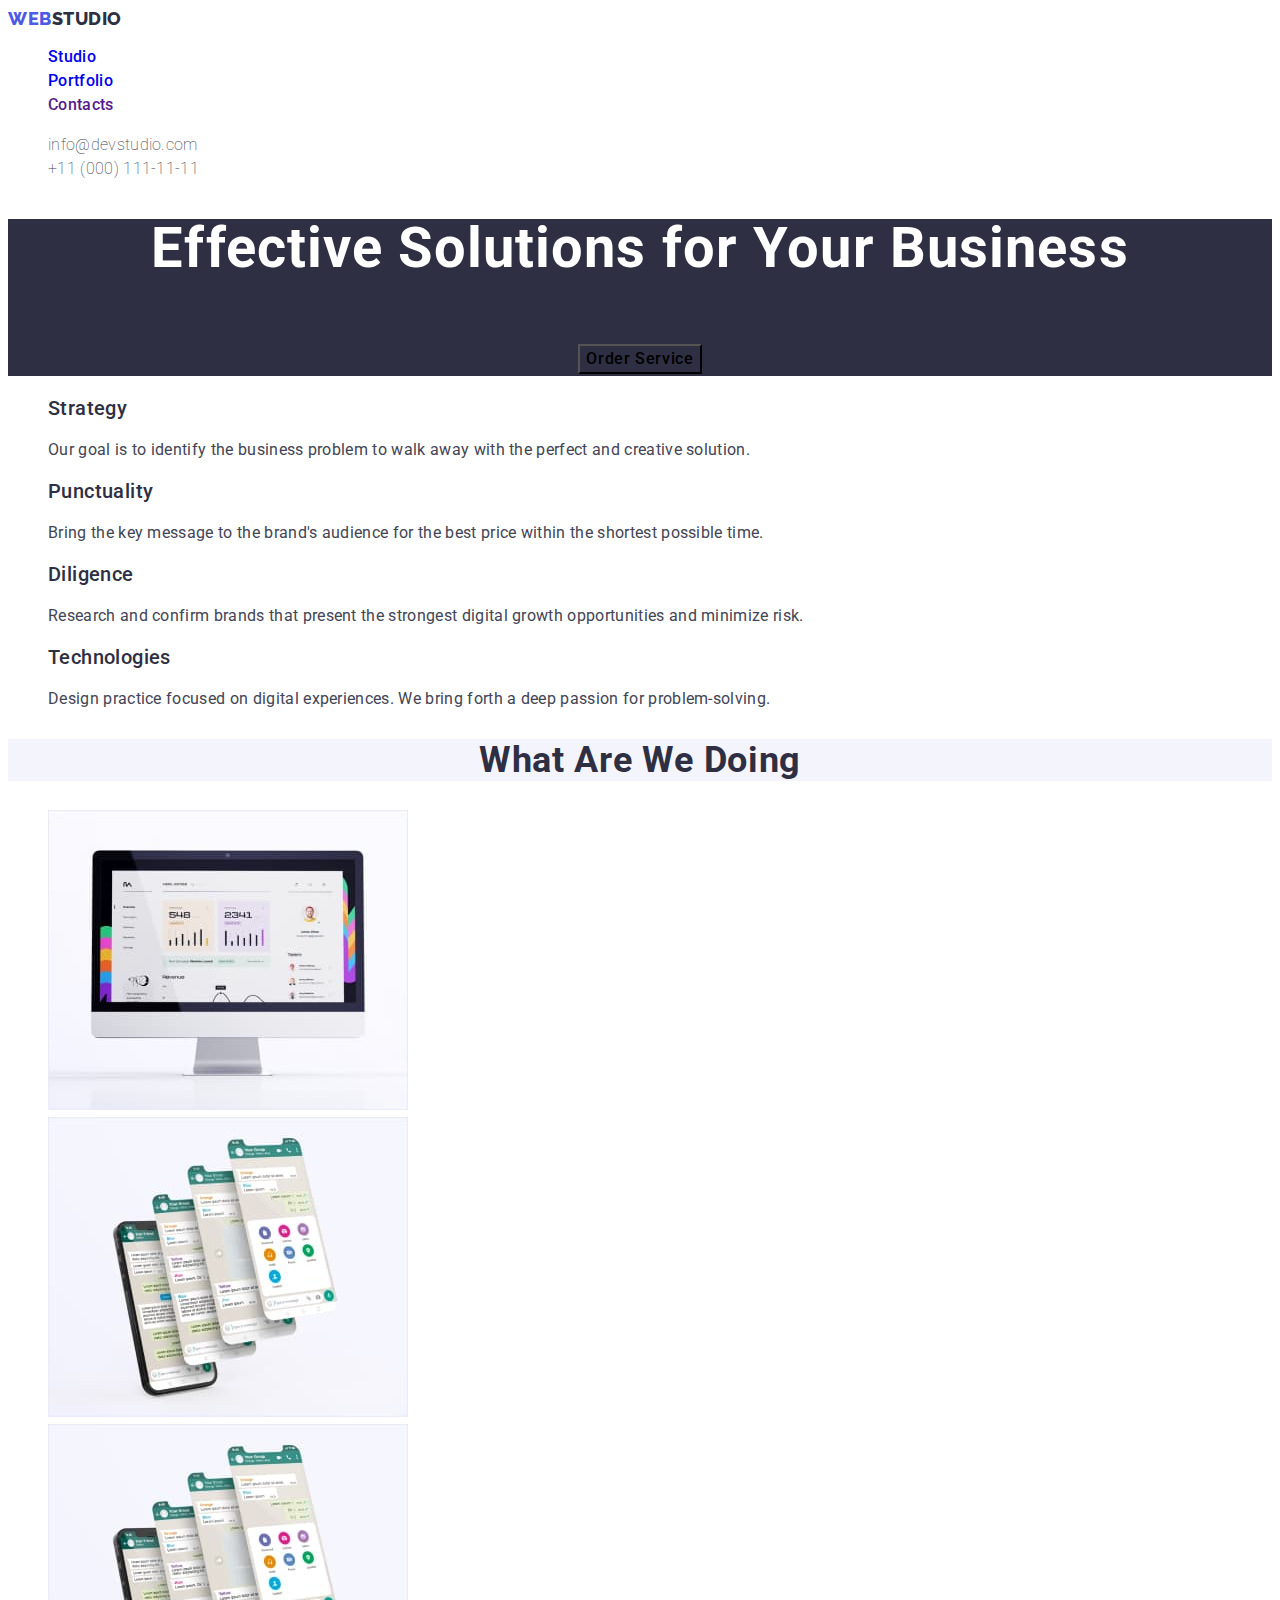
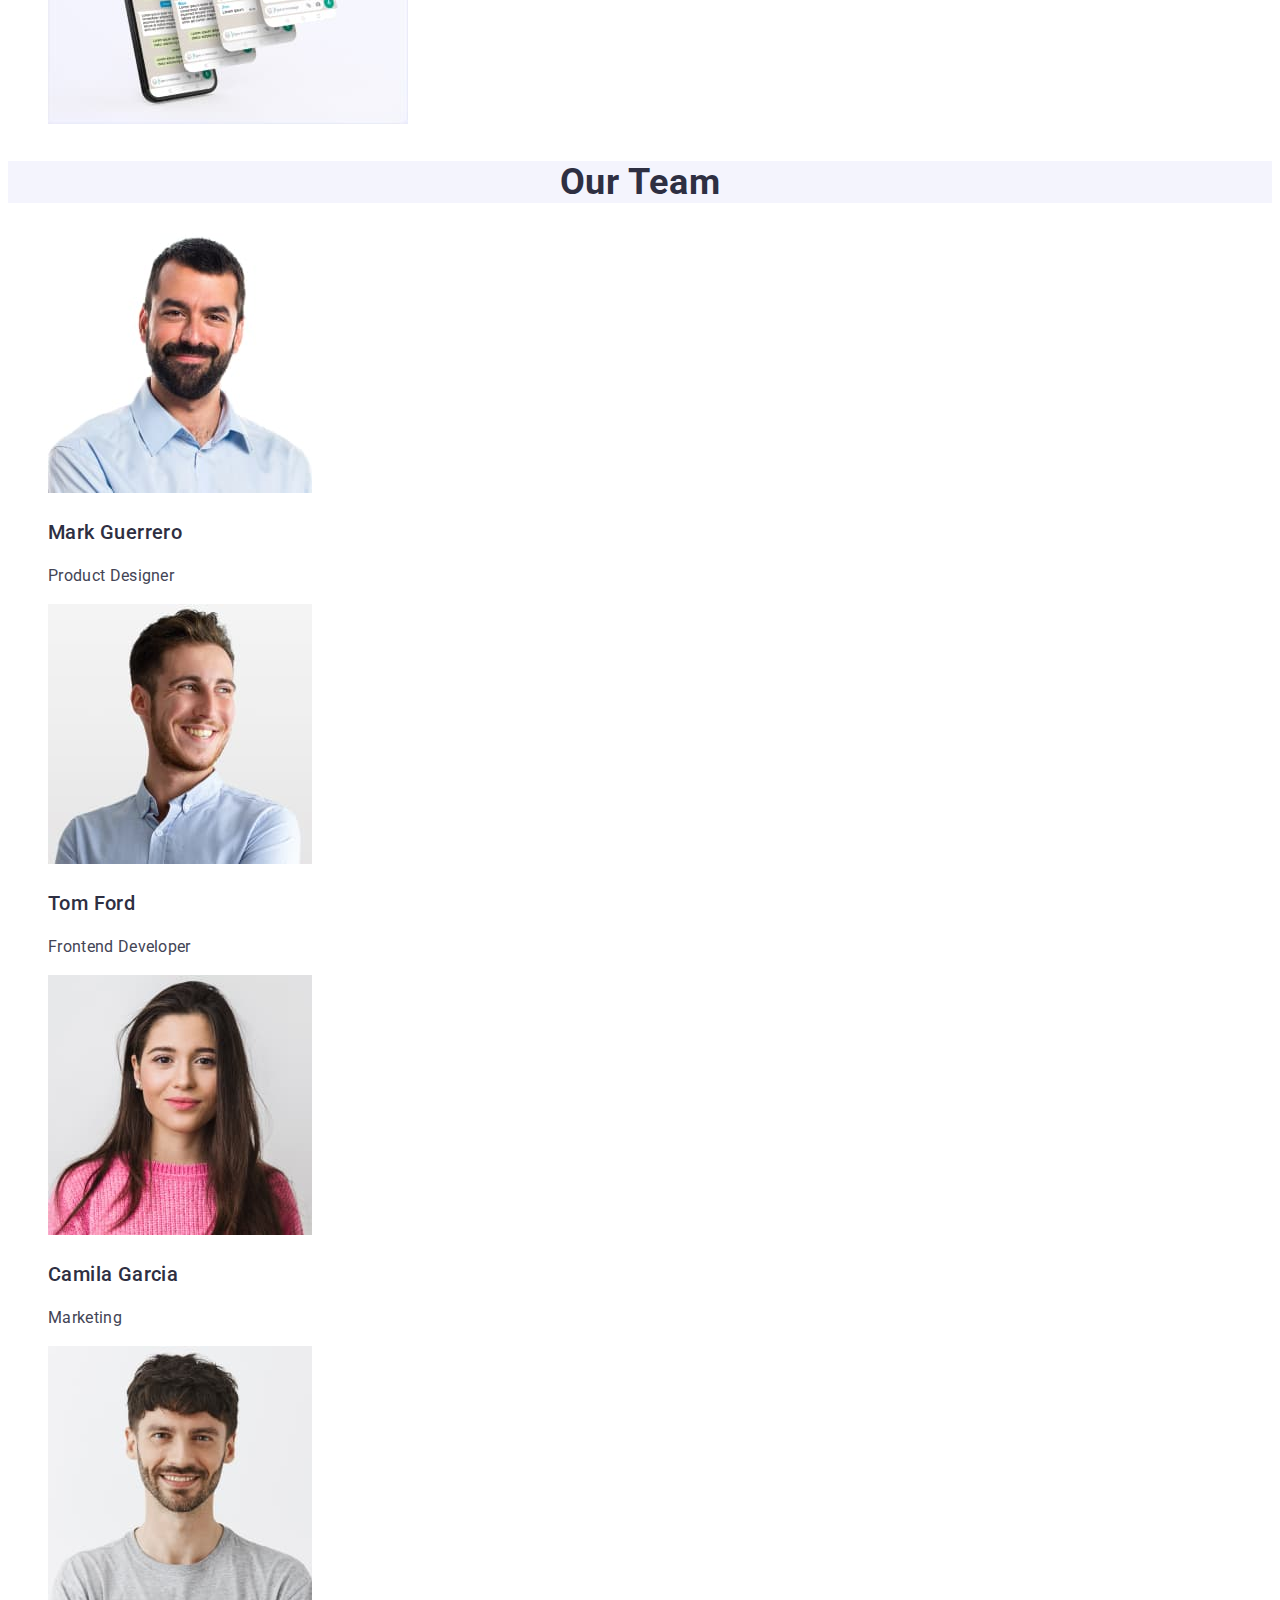
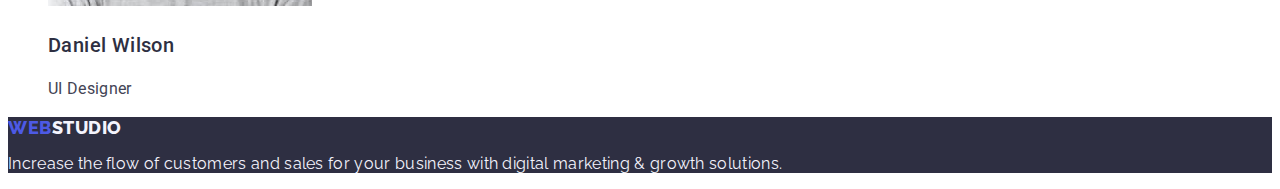
<file: index.html>
<!DOCTYPE html>
<html lang="en">

<head>
    <meta charset="UTF-8">
    <meta http-equiv="X-UA-Compatible" content="IE=edge">
    <meta name="viewport" content="width=device-width, initial-scale=1.0">
    <link rel="stylesheet" href="./css/styles.css">
    <link rel="preconnect" href="https://fonts.googleapis.com">
    <link rel="preconnect" href="https://fonts.gstatic.com" crossorigin>
    <link
        href="https://fonts.googleapis.com/css2?family=Raleway:wght@800&family=Roboto:wght@400;500;700;900&display=swap"
        rel="stylesheet">
    <title>Document</title>
</head>
<body class="body">
    <header>
        <nav>
            <a href="./index.html" class="logo" class="link">Web<span class="studio-dark">Studio</span></a>

            <ul class="list">
                <li>
                    <a href="./index.html" class="link">Studio</a>
                </li>
                <li>
                    <a href="./portfolio.html" class="link">Portfolio</a>
                </li>
                <li>
                    <a href="" class="link">Contacts</a>
                </li>
            </ul>
        </nav>
        <address>
            <ul class="address" class="list">
                <li><a href="mailto:info@devstudio.com" class="address" class="link">info@devstudio.com</a></li>
                <li><a href="tel:+110001111111" class="address" class="link">+11 (000) 111-11-11</a></li>
            </ul>
        </address>
    </header>
    <!--Main block-->
    <main>
        <!--Hero image-->
        <section class="hero">
        <h1 class="hero">Effective Solutions for Your Business</h1>
        <button type="button" class="button">Order Service</button>
        </section>

        <!--Section 1-->
       <section>
        <h2 hidden>Advantages</h2>
        <ul  class="subtitle" class="list">
            <li>

        <h3  class="subtitle">Strategy</h3>

        <p class="description">Our goal is to identify the business problem to walk away with the perfect and creative solution.</p>
        </li>
        <li>
            
            <h3 class="subtitle">Punctuality</h3>

        <p class="description">Bring the key message to the brand's audience for the best price within the shortest possible time.</p>
        </li>
        <li>

        <h3 class="subtitle">Diligence</h3>

        <p class="description">Research and confirm brands that present the strongest digital growth opportunities and minimize risk.</p>
        </li>
        <li>

        <h3 class="subtitle">Technologies</h3>

        <p class="description">Design practice focused on digital experiences. We bring forth a deep passion for problem-solving.</p>
        </li>

        </ul>

        </section> 

        <!--Section 2-->
        <section>
            <h2 class="section-name">What are we doing</h2>
            <ul class="list">
                <li>
                    <img src="./images/img1opt.jpg" alt="screen" width="360" height="300" />
                </li>
                <li>
                    <img src="./images/img2opt.jpg" alt="smartphones screens" width="360" height="300" />
                </li>
                <li>
                    <img src="./images/img2opt.jpg" alt="laptop and smartphone" width="360" height="300" />
                </li>
            </ul>

        </section>

        <!--Section 3-->
        <section>
            <h2 class="section-name">Our Team</h2>
            <ul class="list">
                <li>
                    <img src="./images/img-mark.jpg" alt="Mark Guerrero" width="264" height="260"/>
                    <h3 class="subtitle">Mark Guerrero</h3>
                    <p class="description">Product Designer</p> 
                </li>
                <li>
                    <img src="./images/img-tom.jpg" alt="Tom Ford" width="264" height="260"/>
                    <h3 class="subtitle">Tom Ford</h3>
                    <p class="description">Frontend Developer</p>
                </li>
                <li>
                    <img src="./images/img-camilaopt.jpg" alt="Camila Garcia" width="264" height="260"/>
                    <h3 class="subtitle">Camila Garcia</h3>
                    <p class="description">Marketing</p>
                </li>
                <li>
                    <img src="./images/img-danielopt.jpg" alt="Daniel Wilson" width="264" height="260"/>
                    <h3 class="subtitle">Daniel Wilson</h3>
                    <p class="description">UI Designer</p>
                </li>
            </ul>

        </section>

    </main>
    <footer class="footer">
    <a href="./index.html" class="logo" class="link">Web<span class="studio-light">Studio</span></a>
    <p class="description"><span class="end-description">Increase the flow of customers and sales for your business with digital marketing & growth solutions.</span></p>
    </footer>
    
</body>
</html>
</file>
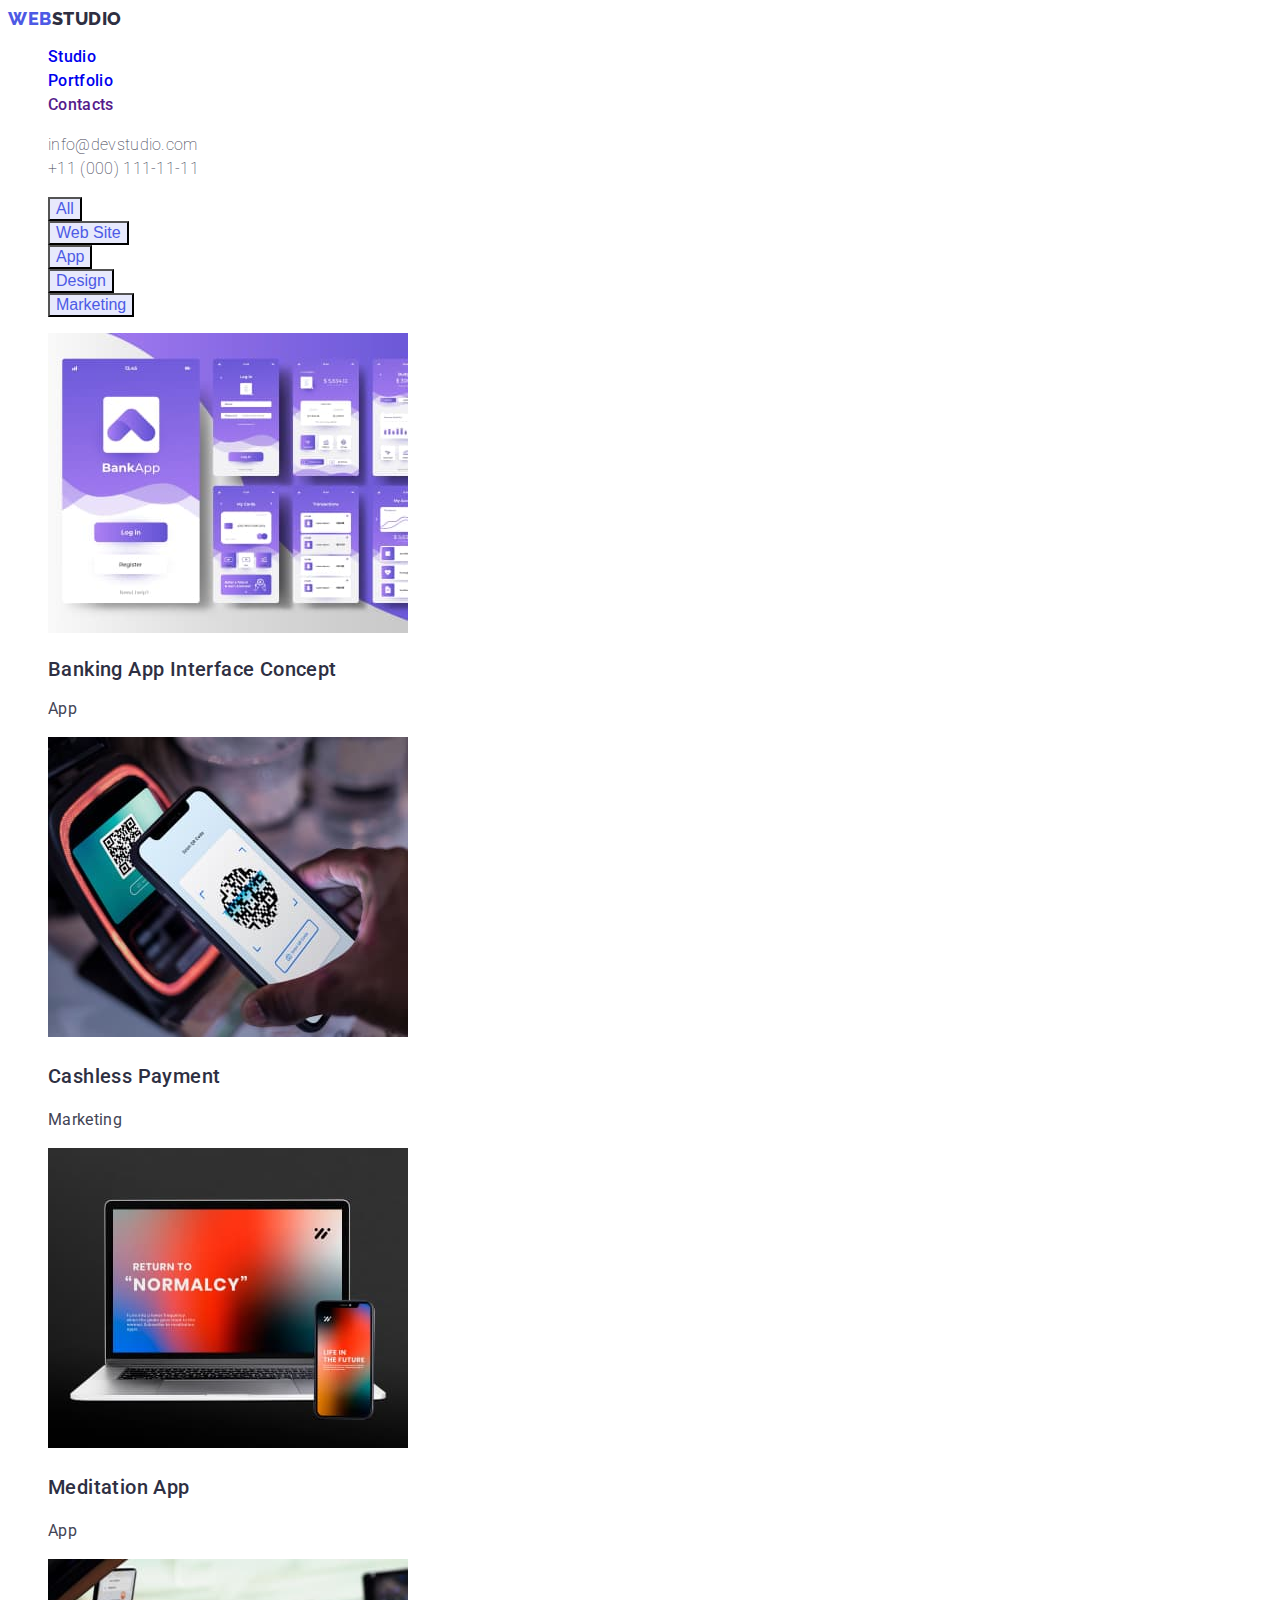
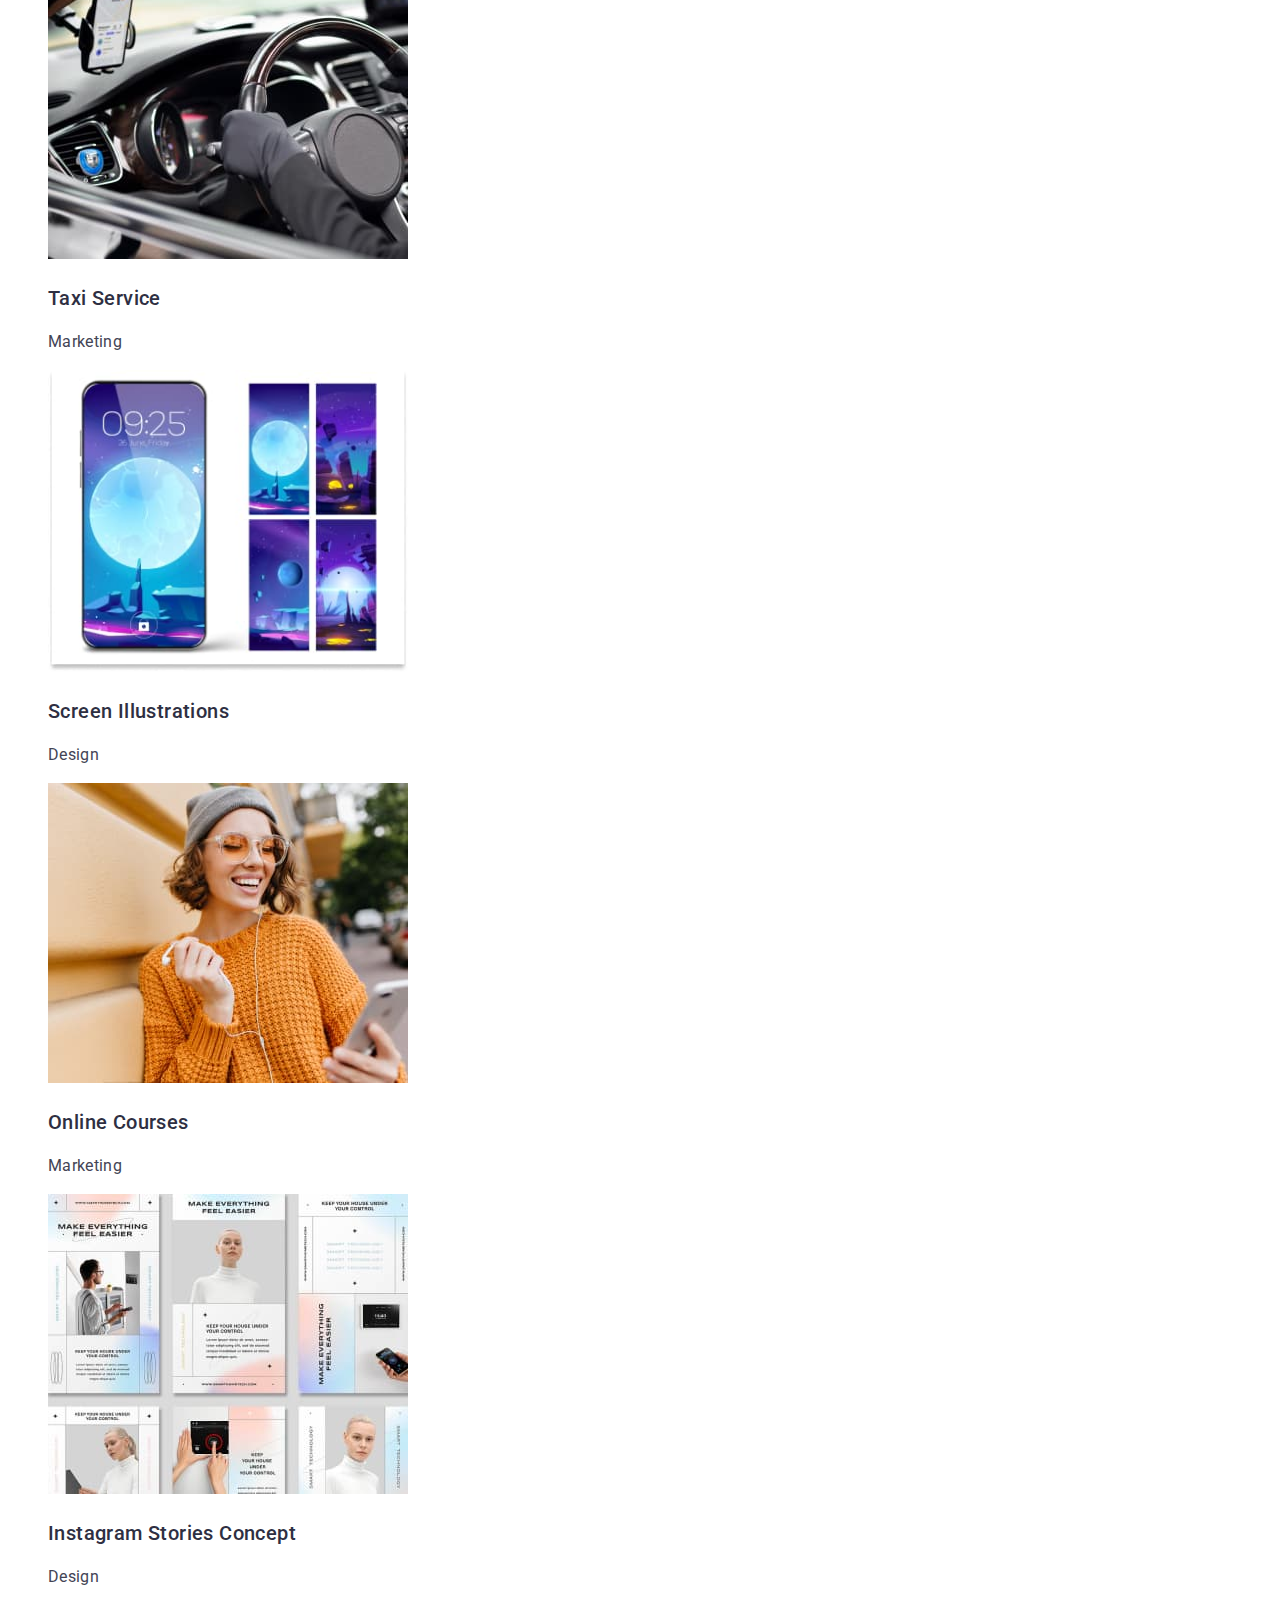
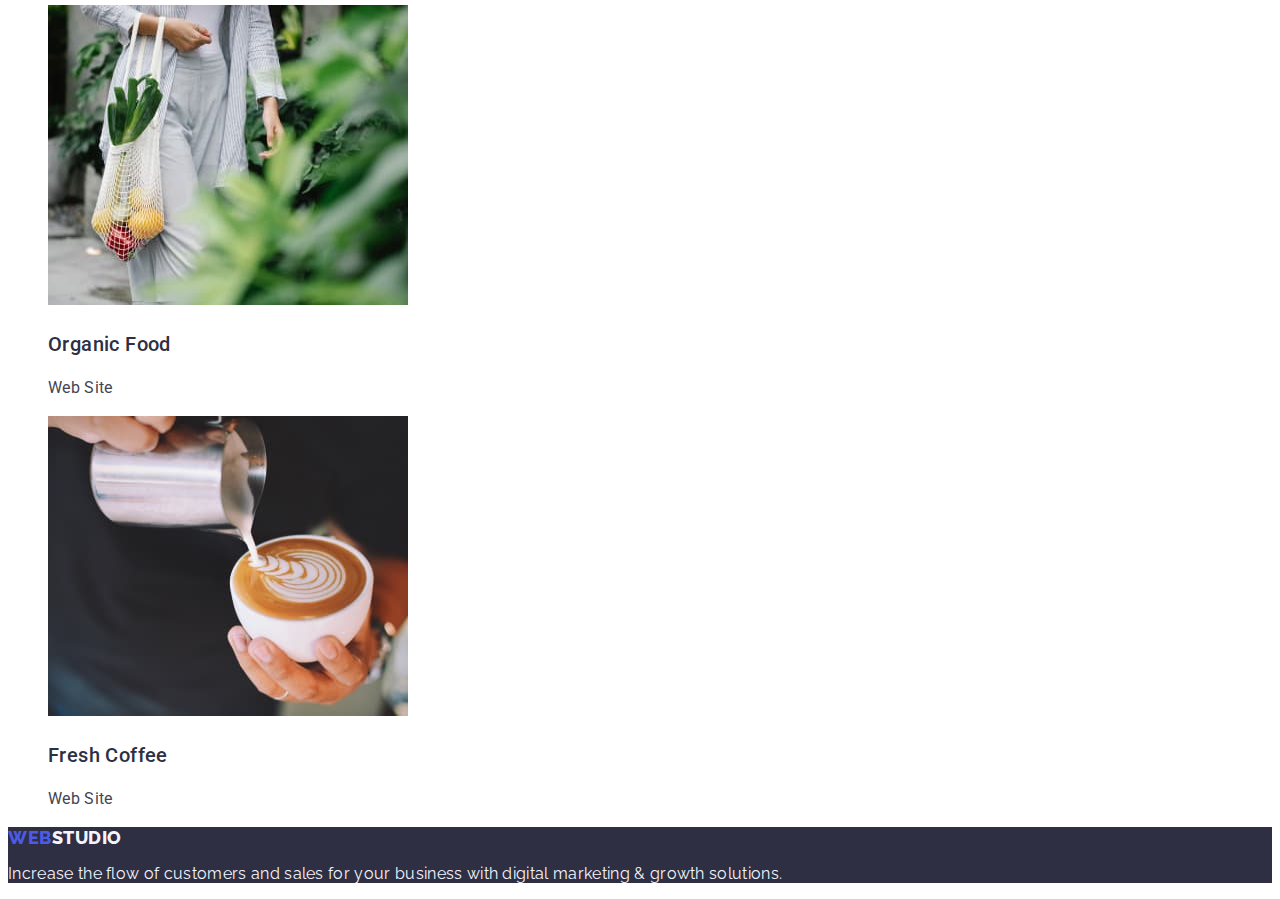
<file: portfolio.html>
<!DOCTYPE html>
<html lang="en">

<head>
     <meta charset="UTF-8">
    <meta http-equiv="X-UA-Compatible" content="IE=edge">
    <meta name="viewport" content="width=device-width, initial-scale=1.0">
    <link rel="stylesheet" href="./css/styles.css">
    <link rel="preconnect" href="https://fonts.googleapis.com">
    <link rel="preconnect" href="https://fonts.gstatic.com" crossorigin>
    <link
        href="https://fonts.googleapis.com/css2?family=Raleway:wght@800&family=Roboto:wght@400;500;700;900&display=swap"
        rel="stylesheet">
    <title>Portfolio</title>

</head>
<body class="body">
    <header>
        <nav>
            <a href="./index.html" class="logo" class="link">Web<span class="studio-dark">Studio</span></a>
    
            <ul class="list">
                <li>
                    <a href="./index.html" class="link">Studio</a>
                </li>
                <li>
                    <a href="./portfolio.html" class="link">Portfolio</a>
                </li>
                <li>
                    <a href="" class="link">Contacts</a>
                </li>
            </ul>
        </nav>
        <address>
            <ul class="address" class="list">
                <li><a href="mailto:info@devstudio.com" class="address" class="link">info@devstudio.com</a></li>
                <li><a href="tel:+110001111111" class="address" class="link">+11 (000) 111-11-11</a></li>
            </ul>
        </address>
    </header>
<main>
    <!--Section 1-->
    <h1 class="hidden-h1">Second Page</h1>
<section>
   <ul class="list">
    <li><button type="button" class="filter-btn">All</button></li>
    <li><button type="button" class="filter-btn">Web Site</button></li>
    <li><button type="button" class="filter-btn">App</button></li>
    <li><button type="button" class="filter-btn">Design</button></li>
    <li><button type="button" class="filter-btn">Marketing</button></li>
   </ul>

  <ul class="list">
    <li>
        <a href="" class="link">
        <img src="./images/banking_app.jpg" alt="banking_app_picture" width="360">
        <h2 class="subtitle">Banking App Interface Concept</h2>
        <p class="description">App</p>
    </a>
</li>
    <li>
        <a href="" class="link">
            <img src="./images/cashless.jpg" alt="cash_picture" width="360">
            <h3 class="subtitle">Cashless Payment</h3>
            <p class="description">Marketing</p>
        </a>
    </li>
    <li>
        <a href="" class="link">
            <img src="./images/meditation.jpg" alt="laptop_picture" width="360">
            <h3 class="subtitle">Meditation App</h3>
            <p class="description">App</p>
        </a>
    </li>
    <li>
        <a href="" class="link">
            <img src="./images/taxi_service.jpg" alt="auto_picture" width="360">
            <h3 class="subtitle">Taxi Service</h3>
            <p class="description">Marketing</p>
        </a>
    </li>
    <li>
        <a href="" class="link">
            <img src="./images/screen_illu.jpg" alt="screen_illustration" width="360">
            <h3 class="subtitle">Screen Illustrations</h3>
            <p class="description">Design</p>
        </a>
    </li>
    <li>
        <a href="" class="link">
            <img src="./images/online_courses.jpg" alt="girl_picture" width="360">
            <h3 class="subtitle">Online Courses</h3>
            <p class="description">Marketing</p>
        </a>
    </li>
    <li><a href="" class="link">
        <img src="./images/insta_stories.jpg" alt="instagram_page" width="360">
        <h3 class="subtitle">Instagram Stories Concept</h3>
        <p class="description">Design</p>
    </a>
</li>
    <li>
        <a href="" class="link">
            <img src="./images/organic_food.jpg" alt="fruits_picture" width="360">
            <h3 class="subtitle">Organic Food</h3>
            <p class="description">Web Site</p>
        </a>
    </li>
    <li>
        <a href="" class="link">
            <img src="./images/fresh_coffee.jpg" alt="cup_of_caffee" width="360">
            <h3 class="subtitle">Fresh Coffee</h3>
            <p class="description">Web Site</p>
        </a>
    </li>
  </ul>



</section>
</main>
    <footer class="footer">
        <a href="./index.html" class="logo" class="link">Web<span class="studio-light">Studio</span></a>
        <p class="description"><span class="end-description">Increase the flow of customers and sales for your business with
                digital marketing & growth solutions.</span></p>
    </footer>
</body>
</html>
</file>
<file: css/styles.css>
.body {
    font-family: "Roboto", sans-serif;
    background-color:var(--primary-white-color);
    color:var(--primary-slate-color);
}
.logo{
    font-family: "Raleway",sans-serif; 
    font-weight: 800;
    font-size:  18px;
    line-height: 1.17;
    letter-spacing: 0.03em;
    text-transform: uppercase;
    color: var(--non-primary-blue-color);
    text-decoration: none;
}
.link {
    text-decoration: none;
}

.studio-dark{
    color:var(--brand-color);
}

.list {
    list-style-type: none;
    font-weight: 500;
    font-size: 16px;
    line-height: 1.5;
    letter-spacing: 0.02em;
    color:var(--brand-color)
        }

.address{
    font-style: normal;
    font-weight: 153;
    font-size: 16px;
    line-height: 1.5;
    letter-spacing: 0.02em;
    color:var(--primary-slate-color);
    list-style-type: none;
}
.hero{
    font-weight: 700;
    font-size: 56px;
    line-height: 1.07;
    letter-spacing: 0.02em;
    color:var(--primary-white-color);
    background-color:var(--brand-color);
    text-align: center;
}
.button{
    font-family: "Roboto",sans-serif;
    font-weight: 500;
    font-size: 16px;
    line-height: 1.5;
    letter-spacing: 0.04em;
    background-color:var(--background-color)
    color:var(--non-primary-blue-color)
    cursor: pointer;
}
.subtitle{
    font-weight: 500;
    font-size: 20px;
    line-height: 1.2;
    letter-spacing: 0.02em;
    list-style-type: none;
    color:var(--brand-color);
    }
    .description{
        font-weight: 400;
        font-size: 16px;
        line-height: 1,5;
        letter-spacing: 0.02em;
        color:var(--primary-slate-color);
    }
    .section-name{
        font-weight: 700;
        font-size: 36px;
        line-height: 1,11;
        letter-spacing: 0.02em;
        text-align: center;
        text-transform: capitalize;
        color: var(--brand-color);
        background-color: var(--background-color);
    }
    .img-list{
        list-style-type: none;
    }
    .footer{
        font-family: "Raleway",sans-serif;
        background-color:var(--brand-color);
        color:var(--non-primary-white-color)
    }
    .studio-light{
        color:var(--background-color)
    }
    .filter-btn{
      font-weight: 500;
      font-size: 16px;
      line-height: 1,5;
      letter-spacing: 0.04;
      background-color:var(--non-primary-white-color);
      color:var(--non-primary-blue-color);
      }
        ul {
            list-style: none;
        }
    
        ul li a {
            text-decoration: none;
        }
        .list:hover,
        .list:focus{
            color:var(--primary-blue-color);
            text-decoration: underline;
        }
        .link:hover,
        .link:focus{
            color: var(--primary-blue-color);
            text-decoration: underline;
        }
        .address:hover,
        .address:focus{
            color:var(--primary-blue-color);
        }
        .button:hover,
        .button:focus{
            color:var(--primary-white-color)
            background-color:var(var(--primary-blue-color))
        }
        .filter-btn:hover,
        .filter-btn:focus{
            color:var(--primary-white-color);
            background-color:var(--primary-blue-color);
        }
        .end-description{
            color:var(--background-color)
        }
       :root{
        --brand-color: #2E2F42;
        --primary-slate-color:#434455;
        --primary-blue-color:#404BBF;
        --non-primary-blue-color:#4D5AE5;
        --primary-white-color:#FFFFFF; 
        --non-primary-white-color:#E7E9FC;
        --dark-color:#000000;
        --background-color:#F4F4FD;
       } 
     .hidden-h1{
        display: none;
     }
</file>
